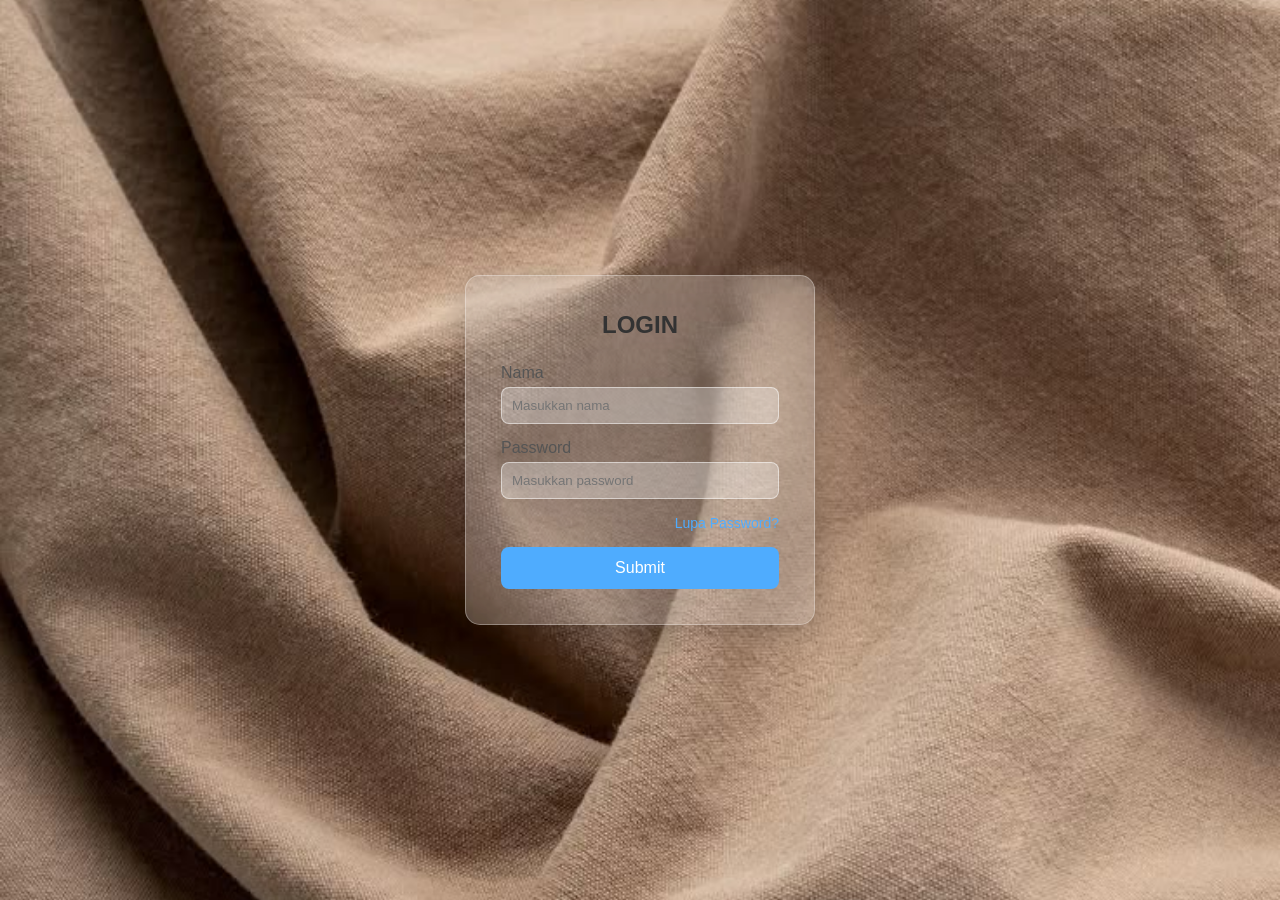
<file: index.html>
<!DOCTYPE html>
<html lang="id">
<head>
    <title>Login</title>
    <link rel="stylesheet" href="index.css">
</head>
<body>

    <div class="login-box">
        <h2>LOGIN</h2>

        <form action="uas1.html">
            <div class="input-group">
                <label for="nama">Nama</label>
                <input type="text" required id="nama" placeholder="Masukkan nama">
            </div>

            <div class="input-group">
                <label for="password">Password</label>
                <input type="password" required id="password" placeholder="Masukkan password">
            </div>

            <div class="lupa">
                <a href="#">Lupa Password?</a>
            </div>

            <button type="submit">Submit</button>
        </form>
    </div>

</body>
</html>
</file>
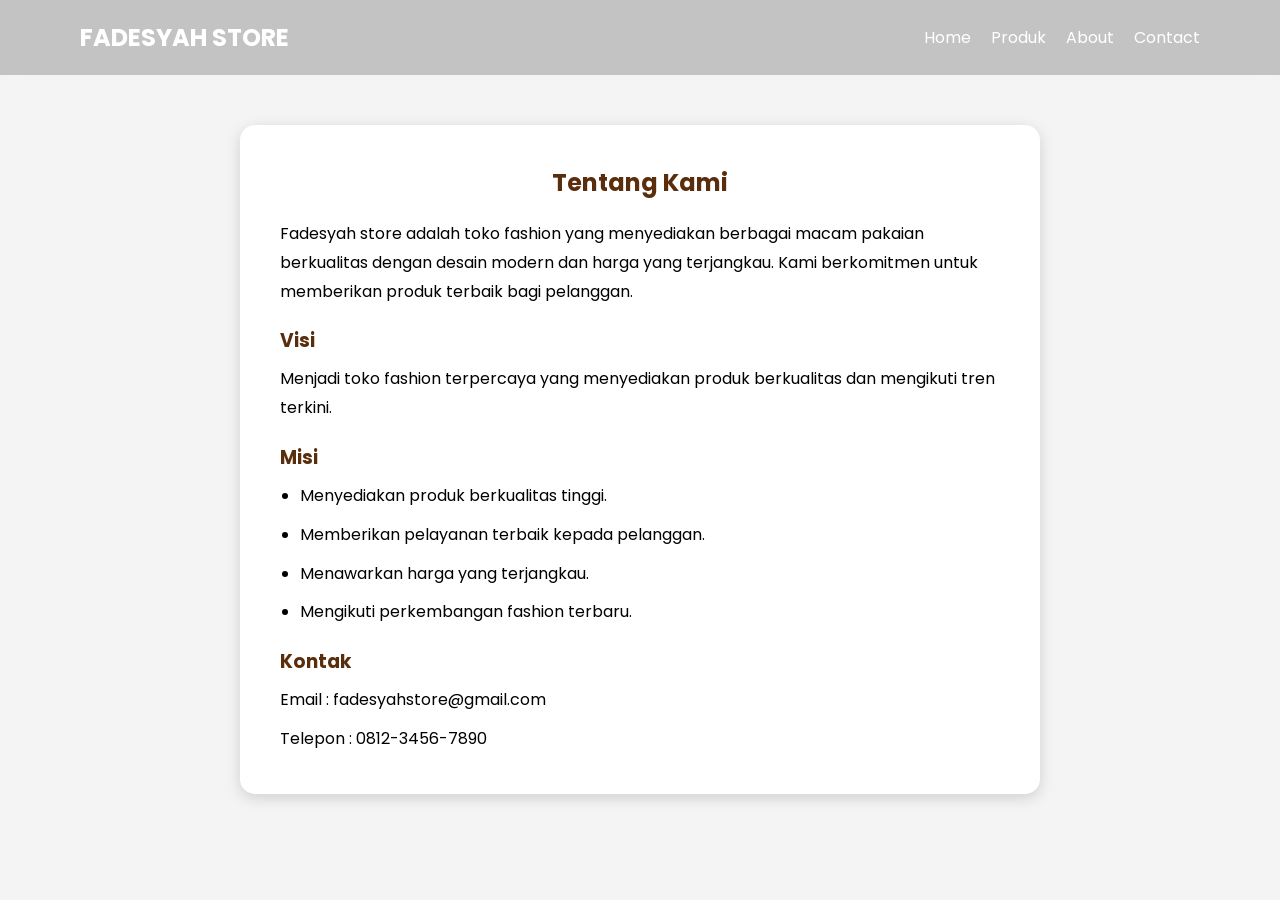
<file: about.html>
<!DOCTYPE html>
<html lang="id">
<head>
    <meta charset="UTF-8">
    <meta name="viewport" content="width=device-width, initial-scale=1.0">
    <title>About Us</title>
    <link rel="stylesheet" href="about.css">
</head>
<body>

    <nav>
        <h2>FADESYAH STORE</h2>

        <ul>
            <li><a href="uas1.html">Home</a></li>
            <li><a href="uas2.html">Produk</a></li>
            <li><a href="about.html">About</a></li>
            <li><a href="contact.html">Contact</a></li>
        </ul>
    </nav>

    <section class="about">
        <div class="about-box">

            <h1>Tentang Kami</h1>

            <p>
                Fadesyah store adalah toko fashion yang menyediakan berbagai
                macam pakaian berkualitas dengan desain modern dan harga
                yang terjangkau. Kami berkomitmen untuk memberikan produk
                terbaik bagi pelanggan.
            </p>

            <h3>Visi</h3>
            <p>
                Menjadi toko fashion terpercaya yang menyediakan produk
                berkualitas dan mengikuti tren terkini.
            </p>

            <h3>Misi</h3>
            <ul>
                <li>Menyediakan produk berkualitas tinggi.</li>
                <li>Memberikan pelayanan terbaik kepada pelanggan.</li>
                <li>Menawarkan harga yang terjangkau.</li>
                <li>Mengikuti perkembangan fashion terbaru.</li>
            </ul>

            <h3>Kontak</h3>
            <p>Email : fadesyahstore@gmail.com</p>

            </a>
            <p>Telepon : 0812-3456-7890</p>


        </div>
    </section>

</body>
</html>
</file>
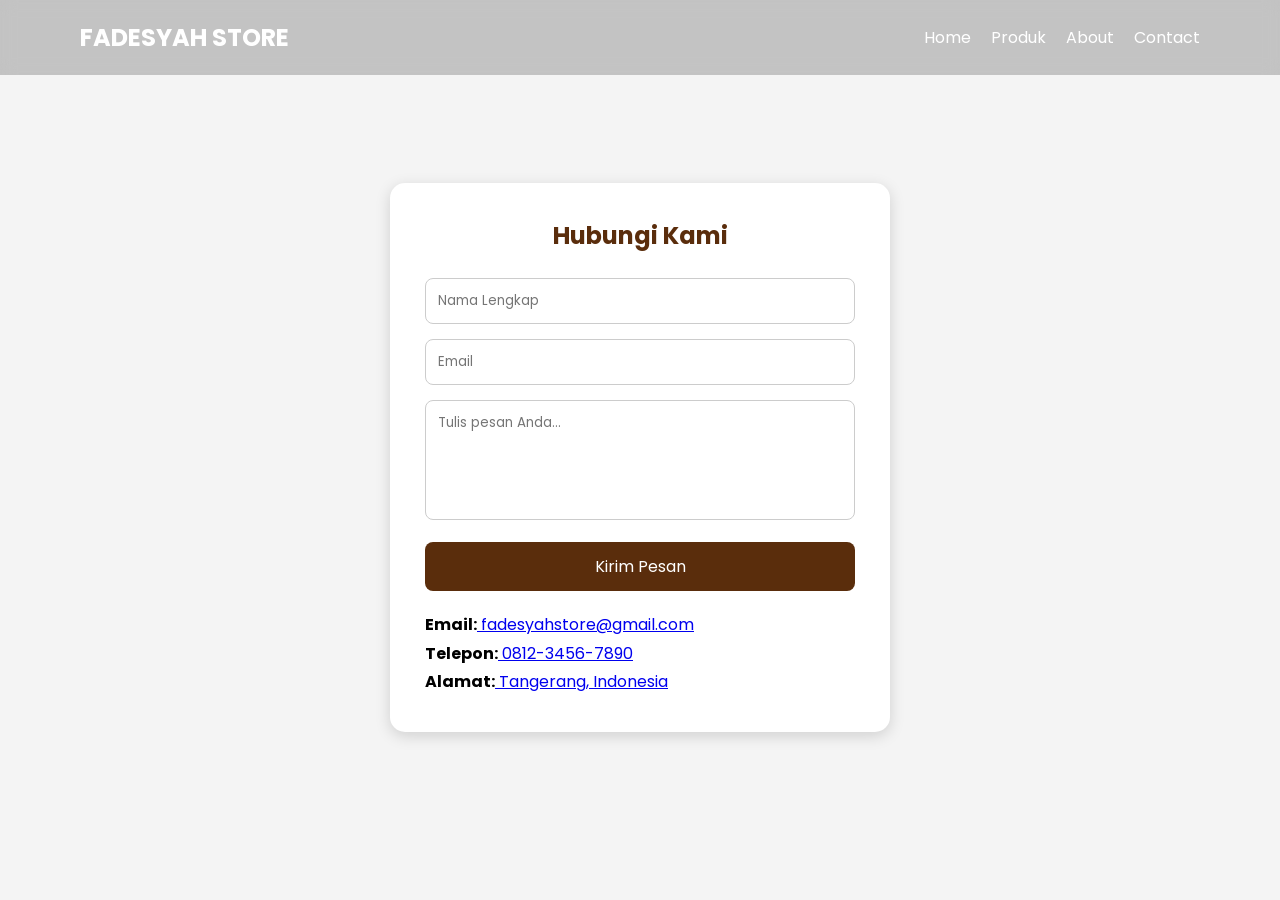
<file: contact.html>
<!DOCTYPE html>
<html lang="id">
<head>
    <meta charset="UTF-8">
    <meta name="viewport" content="width=device-width, initial-scale=1.0">
    <title>Contact</title>
    <link rel="stylesheet" href="contact.css">
</head>
<body>

    <nav>
        <h2>FADESYAH STORE</h2>

        <ul>
            <li><a href="uas1.html">Home</a></li>
            <li><a href="uas2.html">Produk</a></li>
            <li><a href="about.html">About</a></li>
            <li><a href="contact.html">Contact</a></li>
        </ul>
    </nav>

    <section class="contact">
        <div class="contact-box">

            <h1>Hubungi Kami</h1>

            <form>
                <input type="text" placeholder="Nama Lengkap" required>

                <input type="email" placeholder="Email" required>

                <textarea placeholder="Tulis pesan Anda..." required></textarea>

                <button type="submit">Kirim Pesan</button>
            </form>

            <div class="info">
                <p><strong>Email:</strong><a href="https://mail.google.com" target="_blank">
                    fadesyahstore@gmail.com</a>
                </p>    
                <p><strong>Telepon:</strong><a href="https://wa.me/6281234567890" target="_blank">      
                    0812-3456-7890</a> 
                </p>
                <p><strong>Alamat:</strong><a href="https://maps.google.com" target="_blank">
                   Tangerang, Indonesia</a> 
                </p>
            </div>

        </div>
    </section>

</body>
</html>
</file>
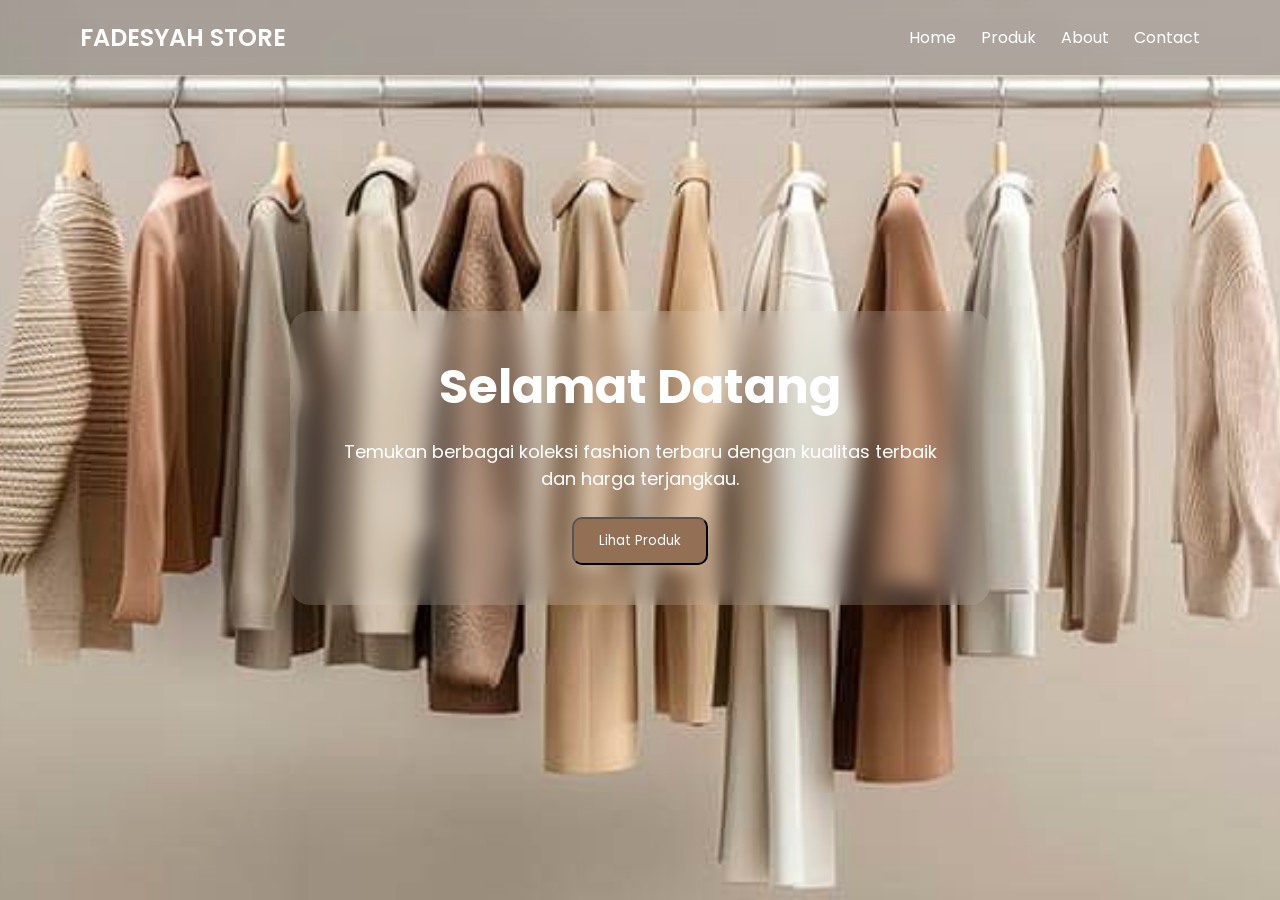
<file: uas1.html>
<!DOCTYPE html>
<html lang="id">
<head>
    <meta charset="UTF-8">
    <meta name="viewport" content="width=device-width, initial-scale=1.0">
    <title>Home Page</title>
    <link rel="stylesheet" href="uas1.css">
</head>
<body>

    <nav>
        <div class="logo">FADESYAH STORE</div>

        <ul>
            <li><a href="uas1.html">Home</a></li>
            <li><a href="uas2.html">Produk</a></li>
            <li><a href="about.html">About</a></li>
            <li><a href="contact.html">Contact</a></li>
        </ul>
    </nav>
    <form action="uas2.html">
        <section class="hero">
            <div class="hero-content">
                <h1>Selamat Datang</h1>
                <p>
                    Temukan berbagai koleksi fashion terbaru
                    dengan kualitas terbaik dan harga terjangkau.
                </p>

                <button>Lihat Produk</button>
            </div>
        </section>
    </form>
    

</body>
</html>
</file>
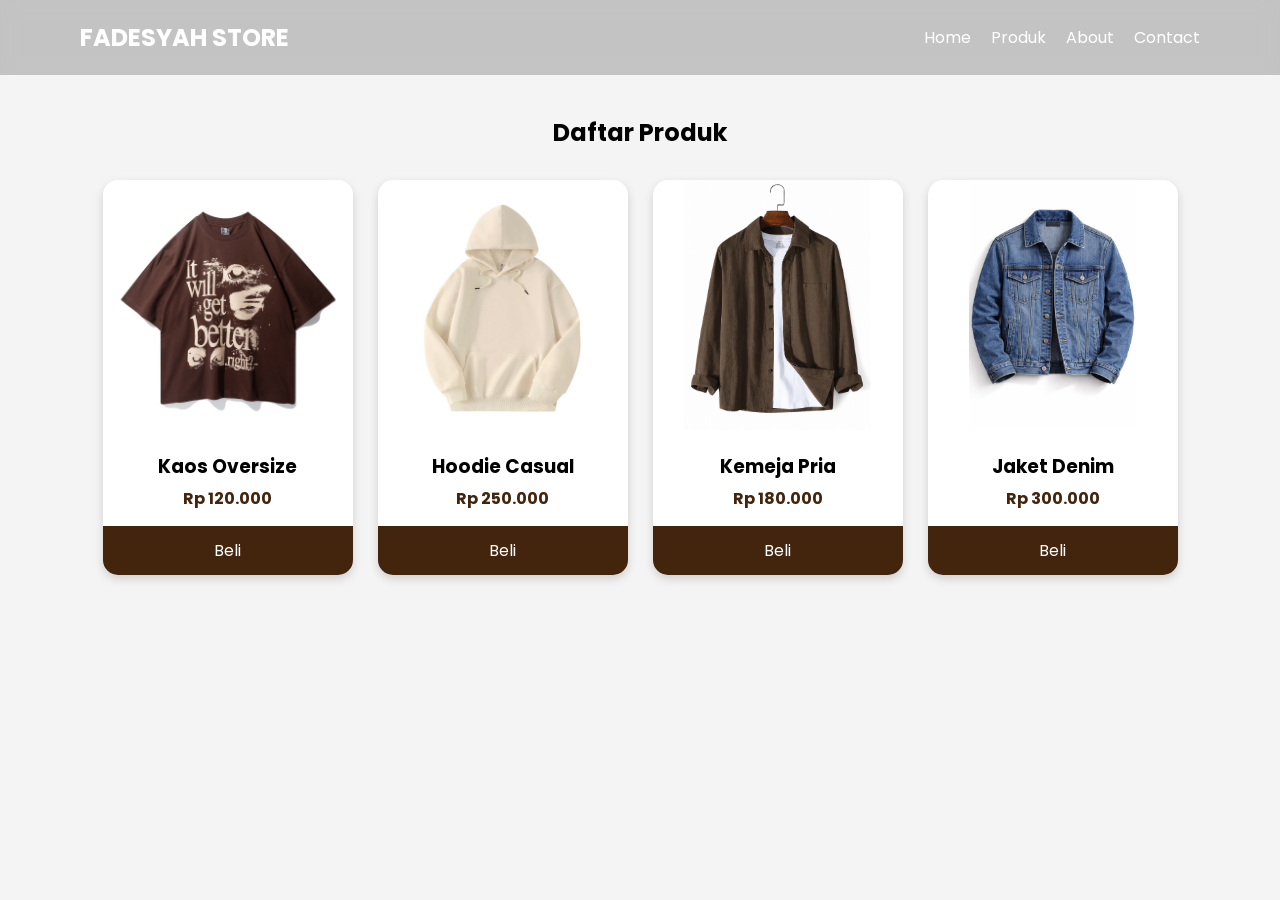
<file: uas2.html>
<!DOCTYPE html>
<html lang="id">
<head>
    <meta charset="UTF-8">
    <meta name="viewport" content="width=device-width, initial-scale=1.0">
    <title>Product</title>
    <link rel="stylesheet" href="uas2.css">
</head>
<body>

    <nav>
        <h2>FADESYAH STORE</h2>

        <ul>
            <li><a href="uas1.html">Home</a></li>
            <li><a href="uas2.html">Produk</a></li>
            <li><a href="about.html">About</a></li>
            <li><a href="contact.html">Contact</a></li>
        </ul>
    </nav>

    <section class="produk">
        <h1>Daftar Produk</h1>

        <div class="container">

            <div class="card">
                <img src="kaosoversize.jpg" alt="Baju 1">
                <h3>Kaos Oversize</h3>
                <p>Rp 120.000</p>
                <a href="#">Beli</a>
            </div>

            <div class="card">
                <img src="hodie.jpg" alt="Baju 2">
                <h3>Hoodie Casual</h3>
                <p>Rp 250.000</p>
                <a href="#">Beli</a>
            </div>

            <div class="card">
                <img src="kemeja4.png" alt="Baju 3">
                <h3>Kemeja Pria</h3>
                <p>Rp 180.000</p>
                <a href="#">Beli</a>
            </div>

            <div class="card">
                <img src="denim.jpg" alt="Baju 4">
                <h3>Jaket Denim</h3>
                <p>Rp 300.000</p>
                <a href="#">Beli</a>
            </div>

        </div>
    </section>

</body>
</html>
</file>
<file: index.css>
@import
url('https://fonts.googleapis.com/css2?family=Poppins:ital,wght@0,100;0,200;0,300;0,400;0,500;0,600;0,700;0,800;0,900;1,100;1,200;1,300;1,400;1,500;1,600;1,700;1,800;1,900&display=swap');

*{
    margin: 0;
    padding: 0;
    box-sizing: border-box;
    font-family: Arial, sans-serif;
}

body{
    height: 100vh;
    display: flex;
    justify-content: center;
    align-items: center;
    background: url("baju1.jpg")no-repeat;
    background-size: cover;
    background-position: center;
}

.login-box{
    width: 350px;
    padding: 35px;
    background: rgba(255, 255, 255, 0.2);
    backdrop-filter: blur(200px);
    border-radius: 15px;
    border: 1px solid rgba(255,255,255,0.3);
    box-shadow: 0 8px 32px rgba(0,0,0,0.2);
}

.login-box h2{
    text-align: center;
    margin-bottom: 25px;
    color: #333;
}

.input-group{
    margin-bottom: 15px;
}

.input-group label{
    display: block;
    margin-bottom: 5px;
    color: #555;
}

.input-group input{
    width: 100%;
    padding: 10px;
    border: 1px solid rgba(255,255,255,0.5);
    border-radius: 8px;
    background: rgba(255,255,255,0.3);
    color: black;
}

.input-group input:focus{
    border-color: #4facfe;
}

.lupa{
    text-align: right;
    margin-bottom: 15px;
}

.lupa a{
    text-decoration: none;
    color: #4facfe;
    font-size: 14px;
}

.lupa a:hover{
    text-decoration: underline;
}

button{
    width: 100%;
    padding: 12px;
    border: none;
    border-radius: 8px;
    background: #4facfe;
    color: white;
    font-size: 16px;
    cursor: pointer;
    transition: 0.3s;
}

button:hover{
    background: #2f8dfd;
}
</file>
<file: about.css>
@import url('https://fonts.googleapis.com/css2?family=Poppins:wght@300;400;500;600&display=swap');

*{
    margin:0;
    padding:0;
    box-sizing:border-box;
    font-family:'Poppins',sans-serif;
}

body{
    min-height:100vh;
    background:#f4f4f4;
}

/* Navbar */
nav{
    display:flex;
    justify-content:space-between;
    align-items:center;
    padding:20px 80px;
    background:rgba(0,0,0,0.2);
    backdrop-filter:blur(8px);
}

nav h2{
    color:white;
}

nav ul{
    display:flex;
    list-style:none;
}

nav ul li{
    margin-left:20px;
}

nav ul li a{
    text-decoration:none;
    color:white;
}

/* About */
.about{
    display:flex;
    justify-content:center;
    align-items:center;
    padding:50px 20px;
}

.about-box{
    background:white;
    max-width:800px;
    padding:40px;
    border-radius:15px;
    box-shadow:0 4px 15px rgba(0,0,0,0.15);
}

.about-box h1{
    text-align:center;
    margin-bottom:20px;
    color:#5a2d0c;
}

.about-box h3{
    margin-top:20px;
    color:#5a2d0c;
}

.about-box p,
.about-box li{
    margin-top:10px;
    line-height:1.8;
}

.about-box ul{
    margin-left:20px;
}
</file>
<file: contact.css>
@import url('https://fonts.googleapis.com/css2?family=Poppins:wght@300;400;500;600&display=swap');

*{
    margin:0;
    padding:0;
    box-sizing:border-box;
    font-family:'Poppins',sans-serif;
}

body{
    background:#f4f4f4;
}

/* Navbar */
nav{
    display:flex;
    justify-content:space-between;
    align-items:center;
    padding:20px 80px;
    background:rgba(0,0,0,0.2);
    backdrop-filter:blur(8px);
}

nav h2{
    color:white;
}

nav ul{
    display:flex;
    list-style:none;
}

nav ul li{
    margin-left:20px;
}

nav ul li a{
    color:white;
    text-decoration:none;
}

/* Contact */
.contact{
    display:flex;
    justify-content:center;
    align-items:center;
    min-height:85vh;
    padding:20px;
}

.contact-box{
    width:500px;
    background:white;
    padding:35px;
    border-radius:15px;
    box-shadow:0 4px 15px rgba(0,0,0,0.15);
}

.contact-box h1{
    text-align:center;
    color:#5a2d0c;
    margin-bottom:25px;
}

.contact-box input,
.contact-box textarea{
    width:100%;
    padding:12px;
    margin-bottom:15px;
    border:1px solid #ccc;
    border-radius:8px;
    outline:none;
}

.contact-box textarea{
    resize:none;
    height:120px;
}

.contact-box button{
    width:100%;
    padding:12px;
    border:none;
    border-radius:8px;
    background:#5a2d0c;
    color:white;
    cursor:pointer;
    font-size:16px;
}

.contact-box button:hover{
    background:#7a3c10;
}

.info{
    margin-top:20px;
    line-height:1.8;
}
</file>
<file: uas1.css>
@import url('https://fonts.googleapis.com/css2?family=Poppins:wght@300;400;500;600;700&display=swap');

*{
    margin:0;
    padding:0;
    box-sizing:border-box;
    font-family:'Poppins',sans-serif;
}

body{
    min-height:100vh;
    background:url("bajubaju.jpg") no-repeat center center;
    background-size:cover;
}

nav{
    display:flex;
    justify-content:space-between;
    align-items:center;
    padding:20px 80px;
    background:rgba(0,0,0,0.2);
    backdrop-filter:blur(8px);
}

.logo{
    color:white;
    font-size:24px;
    font-weight:600;
}

nav ul{
    display:flex;
    list-style:none;
}

nav ul li{
    margin-left:25px;
}

nav ul li a{
    color:white;
    text-decoration:none;
    transition:0.3s;
}

nav ul li a:hover{
    color:#4facfe;
}

.hero{
    height:85vh;
    display:flex;
    justify-content:center;
    align-items:center;
    text-align:center;
}

.hero-content{
    background:rgba(255,255,255,0.15);
    backdrop-filter:blur(10px);
    padding:40px;
    border-radius:20px;
    color:white;
    width:80%;
    max-width:700px;
}

.hero-content h1{
    font-size:48px;
    margin-bottom:15px;
}

.hero-content p{
    font-size:18px;
    margin-bottom:25px;
}

.hero-content button{
    display:inline-block;
    padding:12px 25px;
    background:#936f56;
    color:white;
    text-decoration:none;
    border-radius:10px;
    transition:0.3s;
}

.hero-content button:hover{
    background:#604a35;
}
</file>
<file: uas2.css>
@import url('https://fonts.googleapis.com/css2?family=Poppins:wght@300;400;500;600&display=swap');

*{
    margin:0;
    padding:0;
    box-sizing:border-box;
    font-family:'Poppins',sans-serif;
}

body{
    background:#f4f4f4;
}

nav{
    display:flex;
    justify-content:space-between;
    align-items:center;
    padding:20px 80px;
    background:rgba(0,0,0,0.2);
    backdrop-filter:blur(8px);
}

nav h2{
    color:white;
}

nav ul{
    display:flex;
    list-style:none;
}

nav ul li{
    margin-left:20px;
}

nav ul li a{
    color:white;
    text-decoration:none;
}

.produk{
    padding:40px;
}

.produk h1{
    text-align:center;
    margin-bottom:30px;
}

.container{
    display:flex;
    justify-content:center;
    flex-wrap:wrap;
    gap:25px;
}

.card{
    width:250px;
    background:white;
    border-radius:15px;
    overflow:hidden;
    box-shadow:0 4px 10px rgba(0,0,0,0.15);
    text-align:center;
}

.card img{
    width:100%;
    height:250px;
    object-fit:contain;
}

.card h3{
    margin:15px 0 5px;
}

.card p{
    color:#43250d;
    font-weight:bold;
    margin-bottom:15px;
}

.card a{
    display:block;
    background:#43250d;
    color:white;
    text-decoration:none;
    padding:12px;
}

.card a:hover{
    background:#43250d;
}
</file>
